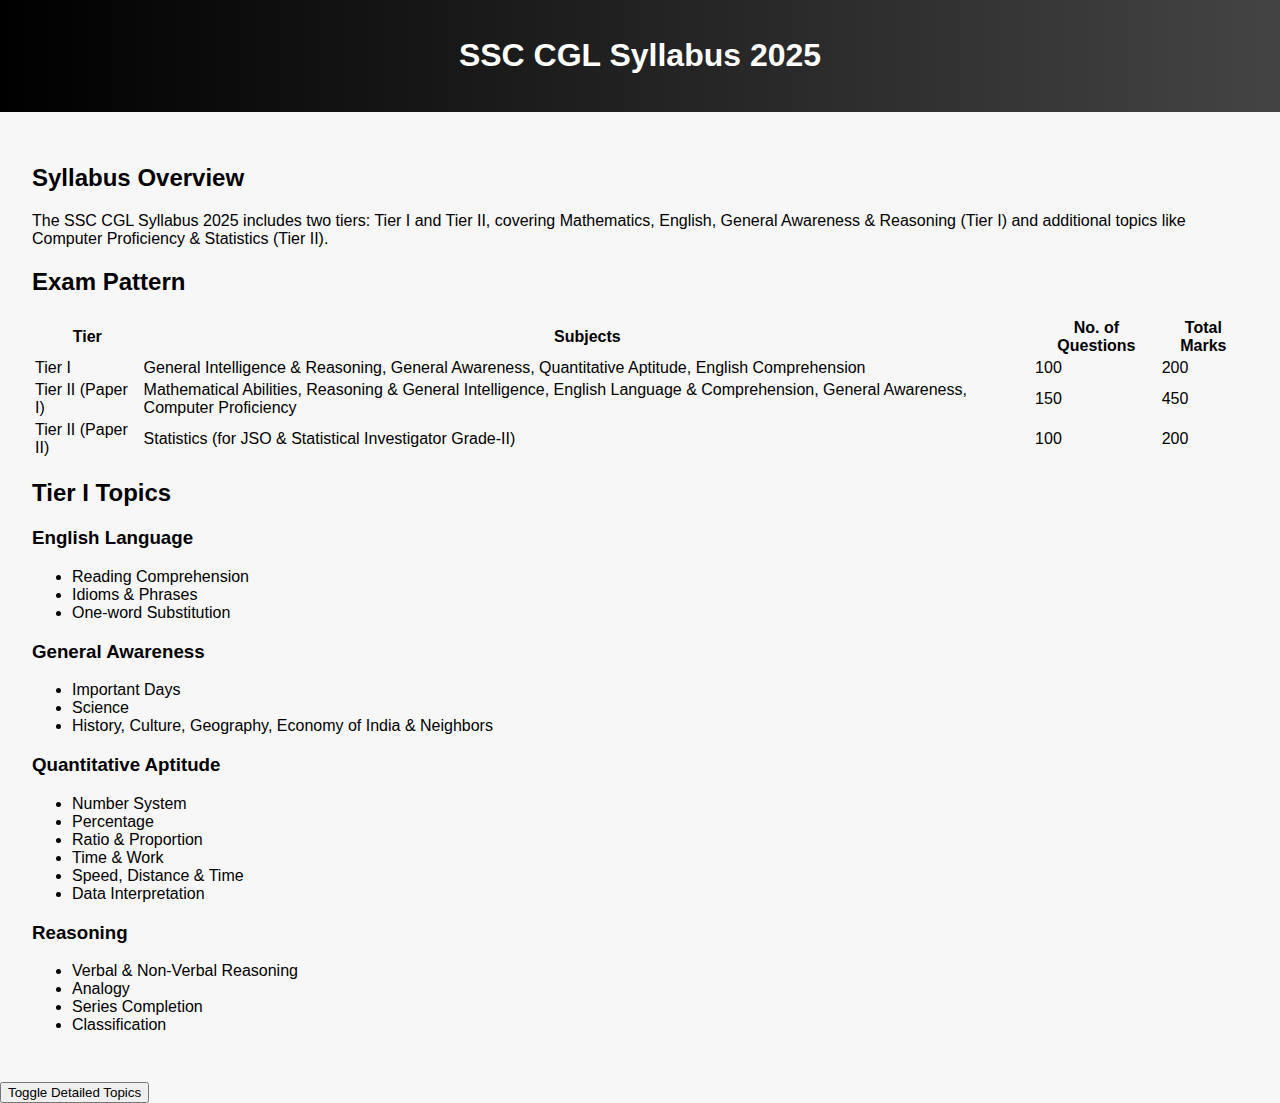
<file: index.html>
<!DOCTYPE html>
<html lang="en">
<head>
  <meta charset="UTF-8">
  <meta name="viewport" content="width=device-width, initial-scale=1">
  <title>SSC CGL Syllabus 2025</title>
  <link rel="stylesheet" href="styles.css">
</head>
<body>
  <header>
    <h1>SSC CGL Syllabus 2025</h1>
  </header>
  <main>
    <section id="overview">
      <h2>Syllabus Overview</h2>
      <p>The SSC CGL Syllabus 2025 includes two tiers: Tier I and Tier II, covering Mathematics, English, General Awareness & Reasoning (Tier I) and additional topics like Computer Proficiency & Statistics (Tier II).</p>
    </section>

    <section id="exam-pattern">
      <h2>Exam Pattern</h2>
      <table>
        <thead>
          <tr>
            <th>Tier</th>
            <th>Subjects</th>
            <th>No. of Questions</th>
            <th>Total Marks</th>
          </tr>
        </thead>
        <tbody>
          <tr>
            <td>Tier I</td>
            <td>General Intelligence & Reasoning, General Awareness, Quantitative Aptitude, English Comprehension</td>
            <td>100</td>
            <td>200</td>
          </tr>
          <tr>
            <td>Tier II (Paper I)</td>
            <td>Mathematical Abilities, Reasoning & General Intelligence, English Language & Comprehension, General Awareness, Computer Proficiency</td>
            <td>150</td>
            <td>450</td>
          </tr>
          <tr>
            <td>Tier II (Paper II)</td>
            <td>Statistics (for JSO & Statistical Investigator Grade-II)</td>
            <td>100</td>
            <td>200</td>
          </tr>
        </tbody>
      </table>
    </section>

    <section id="details">
      <h2>Tier I Topics</h2>
      <h3>English Language</h3>
      <ul>
        <li>Reading Comprehension</li>
        <li>Idioms & Phrases</li>
        <li>One-word Substitution</li>
        <!-- add rest based on doc -->
      </ul>
      <h3>General Awareness</h3>
      <ul>
        <li>Important Days</li>
        <li>Science</li>
        <li>History, Culture, Geography, Economy of India & Neighbors</li>
        <!-- add rest -->
      </ul>
      <h3>Quantitative Aptitude</h3>
      <ul>
        <li>Number System</li>
        <li>Percentage</li>
        <li>Ratio & Proportion</li>
        <li>Time & Work</li>
        <li>Speed, Distance & Time</li>
        <li>Data Interpretation</li>
      </ul>
      <h3>Reasoning</h3>
      <ul>
        <li>Verbal & Non-Verbal Reasoning</li>
        <li>Analogy</li>
        <li>Series Completion</li>
        <li>Classification</li>
      </ul>
    </section>
  </main>

  <button id="toggleDetails">Toggle Detailed Topics</button>

  <script src="script.js"></script>
</body>
</html>
</file>
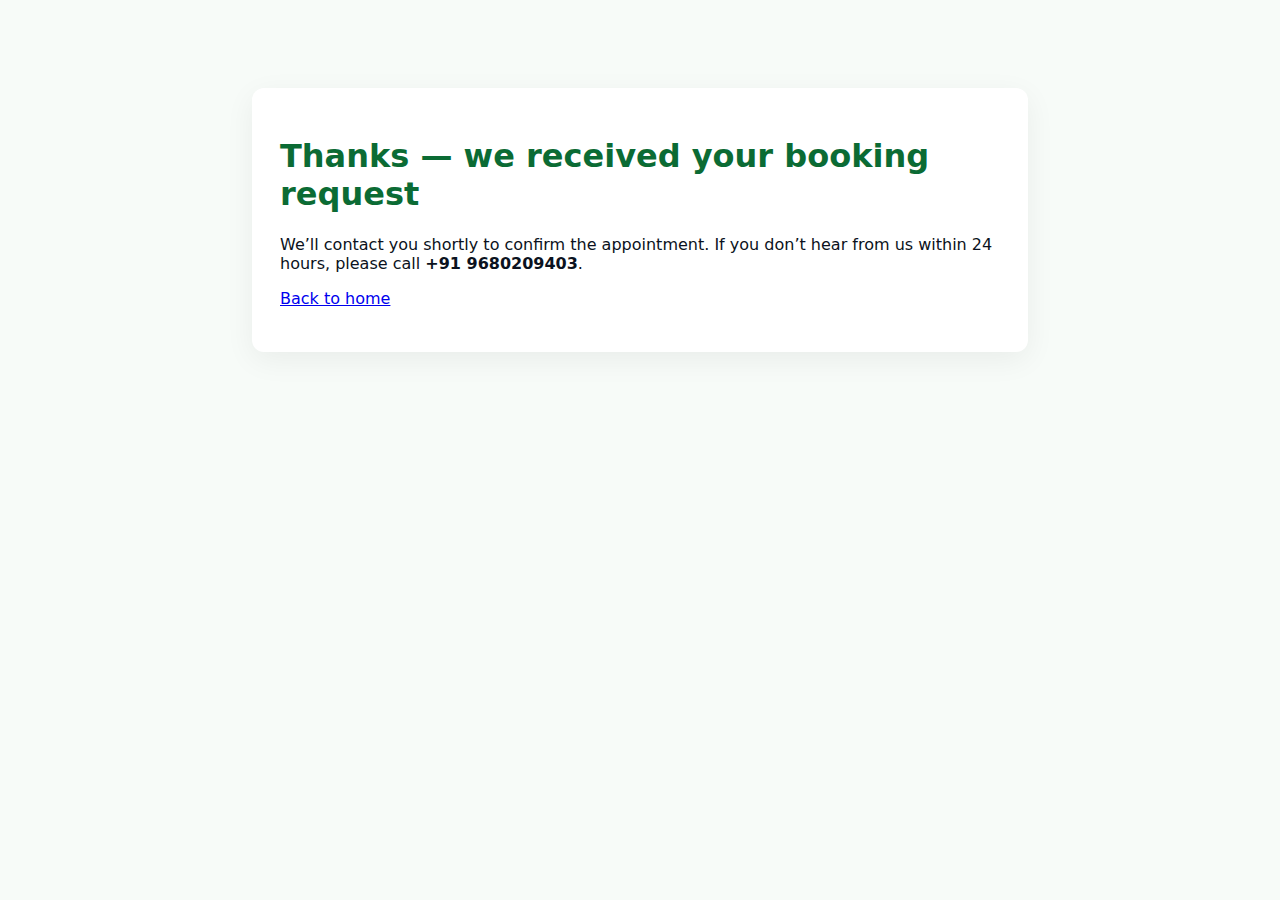
<file: thankyou.html>
<!DOCTYPE html>
<html lang="en">
<head>
  <meta charset="utf-8" />
  <meta name="viewport" content="width=device-width,initial-scale=1" />
  <title>Thank you — Appointment received</title>
  <style>
    body{font-family:Inter,system-ui,Segoe UI,Roboto,Arial;padding:40px;background:#f7fbf8;color:#0b1220}
    .box{max-width:720px;margin:40px auto;background:white;padding:28px;border-radius:12px;box-shadow:0 8px 30px rgba(2,6,23,0.06)}
    h1{color:#0b6b34}
  </style>
</head>
<body>
  <div class="box">
    <h1>Thanks — we received your booking request</h1>
    <p>We’ll contact you shortly to confirm the appointment. If you don’t hear from us within 24 hours, please call <strong>+91 9680209403</strong>.</p>
    <p><a href="/">Back to home</a></p>
  </div>
</body>
</html>
</file>
<file: styles.css>
body {
  margin: 0;
  font-family: 'Arial', sans-serif;
  background: #f7f7f7;
}

header {
  background: linear-gradient(to right, #000, #444);
  color: #fff;
  text-align: center;
  padding: 1rem;
}

#logo {
  height: 60px;
  vertical-align: middle;
}

nav ul {
  display: flex;
  justify-content: center;
  list-style: none;
  background: #111;
  padding: 0;
  margin: 0;
}

nav li {
  margin: 0 1rem;
}

nav a {
  color: #fff;
  text-decoration: none;
  font-weight: bold;
}

nav a:hover {
  text-decoration: underline;
}

main {
  padding: 2rem;
}
</file>
